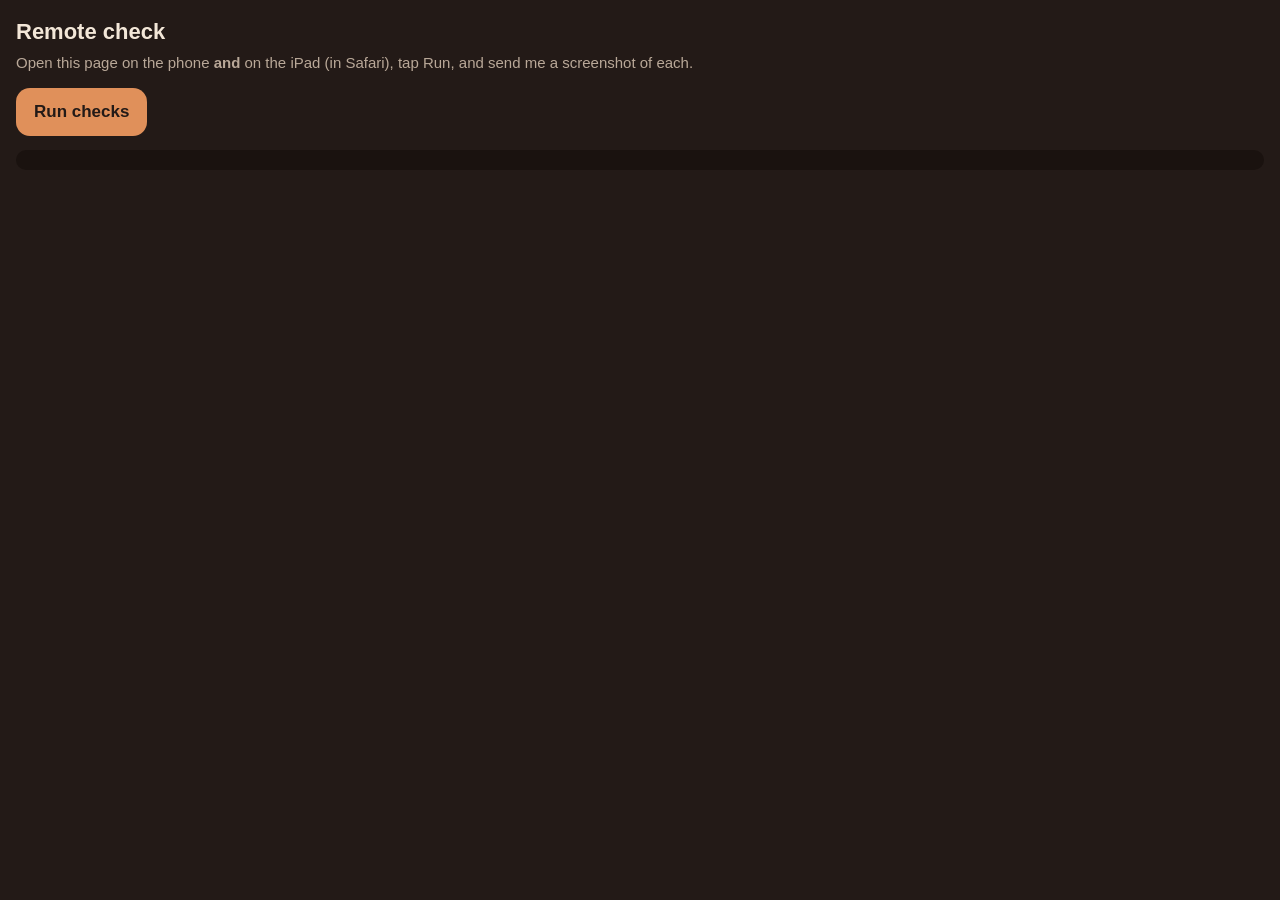
<file: remote-check.html>
<!doctype html>
<html lang="en"><head><meta charset="utf-8"><meta name="viewport" content="width=device-width, initial-scale=1">
<title>Remote check</title>
<style>
body{font:17px/1.45 -apple-system,Helvetica,Arial,sans-serif;background:#231a17;color:#f3e7d8;margin:0;padding:16px}
h1{font-size:22px;margin:0 0 4px}.s{color:#b9a898;margin:0 0 14px;font-size:15px}
button{font:inherit;padding:12px 18px;border-radius:14px;border:0;background:#e0905a;color:#231a17;font-weight:600}
.r{margin:10px 0;padding:10px 12px;border-radius:12px;background:#33261f;word-break:break-word}
.ok b{color:#9fd08a}.bad b{color:#ff8a7a}.warn b{color:#f0c070}
pre{white-space:pre-wrap;background:#1a120f;border-radius:12px;padding:10px;font-size:14px}
</style></head><body>
<h1>Remote check</h1>
<p class="s">Open this page on the phone <b>and</b> on the iPad (in Safari), tap Run, and send me a screenshot of each.</p>
<button id="go" type="button">Run checks</button>
<div id="out"></div><pre id="sum"></pre>
<script>
(function () {
  var out = document.getElementById("out"), sum = document.getElementById("sum"), lines = [];
  function row(cls, label, text) { var d = document.createElement("div"); d.className = "r " + cls; d.innerHTML = "<b>" + label + "</b> " + text; out.appendChild(d); lines.push(label + ": " + text.replace(/<[^>]+>/g, "")); sum.textContent = lines.join("\n"); }
  function T(ms, p) { return Promise.race([p, new Promise(function (_, rej) { setTimeout(function () { rej(new Error("timed out after " + ms / 1000 + " s")); }, ms); })]); }
  function hdr(r) { var o = []; ["retry-after", "x-ratelimit-limit", "x-ratelimit-remaining", "x-ratelimit-reset"].forEach(function (k) { var v = r.headers.get(k); if (v) o.push(k + "=" + v); }); return o.join(", "); }
  function run() {
    out.innerHTML = ""; lines = []; sum.textContent = "";
    var topic = "chk-" + Math.random().toString(36).slice(2, 12), t0 = Date.now(), serverTime = 0;
    row("warn", "Device", (navigator.standalone ? "Home Screen app" : "Safari") + " · online=" + navigator.onLine + " · secure context=" + window.isSecureContext + " · crypto.subtle=" + !!(window.crypto && crypto.subtle) + " · EventSource=" + !!window.EventSource);
    T(10000, fetch("https://ntfy.sh/v1/health", { cache: "no-store" })).then(function (r) { return r.text().then(function (t) { row(r.ok ? "ok" : "bad", "1. Reach ntfy.sh", "HTTP " + r.status + " " + t.slice(0, 80) + " " + hdr(r)); }); },
      function (e) { row("bad", "1. Reach ntfy.sh", "FAILED: " + e.message + " — this network or a blocker (VPN, DNS filter, content blocker) stops ntfy.sh."); })
    .then(function () { return T(10000, fetch("https://ntfy.sh/" + topic, { method: "POST", body: "check " + t0 })); })
    .then(function (r) {
      return r.text().then(function (t) {
        var j = {}; try { j = JSON.parse(t); } catch (e) {} serverTime = j.time || 0;
        row(r.ok ? "ok" : "bad", "2. Publish a message", "HTTP " + r.status + (r.status === 429 ? " — RATE LIMITED. ntfy.sh is refusing messages from this internet connection (daily free quota used up). It recovers slowly over hours." : "") + " " + hdr(r) + (r.ok ? "" : " " + t.slice(0, 120)));
        if (serverTime) { var d = Math.round(Date.now() / 1000 - serverTime); row(Math.abs(d) < 120 ? "ok" : "bad", "3. Clock vs ntfy.sh", "this device is " + d + " s " + (d >= 0 ? "ahead" : "behind") + (Math.abs(d) >= 120 ? " — clock is wrong; set date & time to automatic" : "")); }
      });
    }, function (e) { row("bad", "2. Publish a message", "FAILED: " + e.message); })
    .then(function () { return T(10000, fetch("https://ntfy.sh/" + topic + "/json?poll=1&since=2m")); })
    .then(function (r) { return r.text().then(function (t) { var n = t.split("\n").filter(Boolean).length; row(r.ok && n ? "ok" : "bad", "4. Read it back (poll)", "HTTP " + r.status + ", " + n + " message(s) found " + hdr(r)); }); },
      function (e) { row("bad", "4. Read it back (poll)", "FAILED: " + e.message); })
    .then(function () {
      return new Promise(function (res) {
        if (!window.EventSource) { row("bad", "5. Live stream (SSE)", "not supported"); return res(); }
        var es = new EventSource("https://ntfy.sh/" + topic + "/sse"), done = false, ts = Date.now();
        function fin(cls, txt) { if (done) return; done = true; try { es.close(); } catch (e) {} row(cls, "5. Live stream (SSE)", txt); res(); }
        es.onopen = function () { fin("ok", "opened in " + (Date.now() - ts) + " ms"); };
        es.onerror = function () { setTimeout(function () { fin("bad", "could not open — the live stream is blocked or failing; the app falls back to polling every 60 s (slow)"); }, 1500); };
        setTimeout(function () { fin("bad", "no response in 8 s"); }, 8000);
      });
    })
    .then(function () { row("warn", "Done", "Screenshot this page for the next step."); });
  }
  document.getElementById("go").addEventListener("click", run);
})();
</script></body></html>
</file>
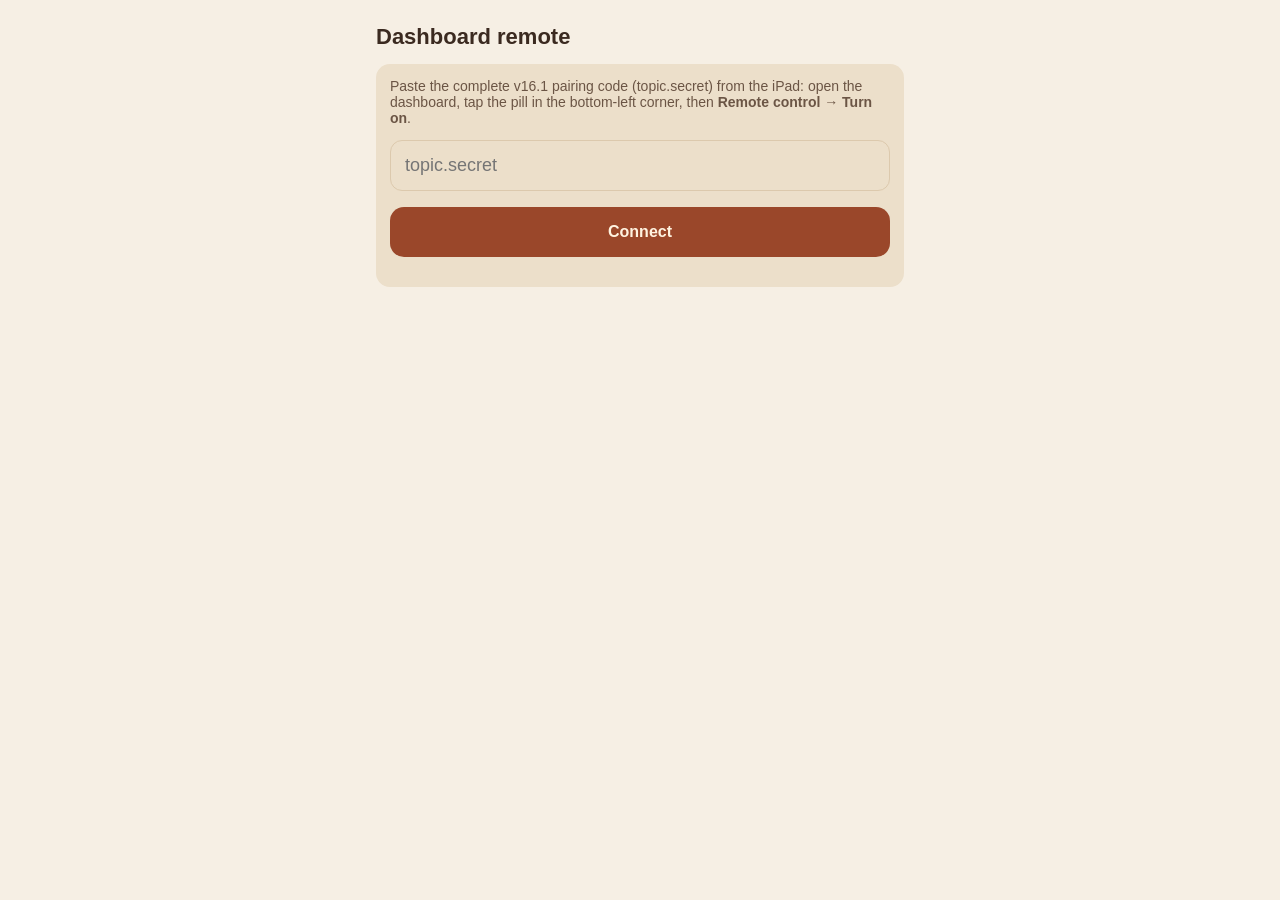
<file: remote.html>
<!doctype html>
<html lang="en">
<head>
<meta charset="utf-8">
<meta name="viewport" content="width=device-width, initial-scale=1, viewport-fit=cover">
<meta name="apple-mobile-web-app-capable" content="yes">
<meta name="apple-mobile-web-app-status-bar-style" content="black">
<meta name="apple-mobile-web-app-title" content="Remote">
<meta name="mobile-web-app-capable" content="yes">
<meta name="theme-color" content="#231a17">
<link rel="manifest" href="remote.webmanifest">
<link rel="apple-touch-icon" href="icons/remote-180.png">
<link rel="apple-touch-icon" sizes="180x180" href="icons/remote-180.png">
<link rel="icon" type="image/png" sizes="192x192" href="icons/remote-192.png">
<meta name="robots" content="noindex">
<title>Dashboard Remote</title>
<link rel="stylesheet" href="css/remote.css">
</head>
<body>
<h1>Dashboard remote</h1>
<div class="sub" id="where"></div>
<div class="ipad" id="ipad" hidden></div>

<div class="setup" id="setup" hidden>
  <div class="sub">Paste the complete v16.1 pairing code (topic.secret) from the iPad: open the dashboard, tap the pill in the bottom-left corner, then <b>Remote control → Turn on</b>.</div>
  <input id="code" placeholder="topic.secret" autocapitalize="off" autocomplete="off" autocorrect="off" spellcheck="false">
  <p><button class="pri" id="save" type="button" style="width:100%">Connect</button></p>
</div>

<div id="main" hidden>
  <div id="liveStatus" class="livepanel">
    <div class="livehead"><b>iPad live status</b><span id="liveBadge">Waiting for iPad…</span></div>
    <div id="liveMeta" class="sub">Requesting an authenticated snapshot</div>
    <div id="nowPlaying"><b>Nothing playing</b></div>
    <div id="liveProgress" class="progress" hidden><div id="liveFill"></div></div>
    <div id="liveTime" class="sub" hidden></div>
    <div class="grid three" style="margin-top:10px"><button id="livePrev" type="button">◀ Prev</button><button id="liveToggle" type="button">▶ Play</button><button id="liveStop" type="button">■ Stop</button></div>
    <div id="liveDiag" class="note" style="margin-top:10px">No heartbeat yet</div>
    <button id="liveRefresh" type="button" style="padding:10px;margin-top:8px;width:100%">↻ Refresh status</button>
  </div>
  <h2>Adhan</h2>
  <div class="grid">
    <button class="pri" data-c="stop">■ Stop adhan</button>
    <button data-c="test">▶ Test adhan</button>
  </div>

  <h2>Quran</h2>
  <div class="grid three">
    <button data-c="quran play">▶ Play</button>
    <button data-c="quran pause">❚❚ Pause</button>
    <button data-c="quran stop">■ Stop</button>
    <button data-c="quran prev">‹ Prev verse</button>
    <button data-c="quran next">Next verse ›</button>
    <button data-c="quran sleep 30">Sleep 30 min</button>
  </div>
  <div class="pr" style="margin-top:10px"><b>Reciter</b><select id="qr" style="max-width:62%;padding:10px;font-size:16px"><option value="">Choose…</option><option value="1">Mishary Alafasy</option><option value="2">Abdul Basit (Murattal)</option><option value="3">Mahmoud Khalil Al-Husary</option><option value="4">Mohamed Al-Minshawi (Murattal)</option><option value="5">Abdurrahman As-Sudais</option><option value="6">Saud Ash-Shuraim</option><option value="7">Maher Al-Muaiqly</option><option value="8">Saad Al-Ghamdi</option><option value="9">Ahmed Al-Ajamy</option><option value="10">Islam Sobhi</option></select></div>
  <!-- keep this list in the same order as QREC in index.html (the iPad is told the number) -->
  <div class="pr qs" style="margin-top:10px"><input id="qn" type="search" placeholder="Surah name or number" autocomplete="off" autocapitalize="off" autocorrect="off" spellcheck="false" enterkeyhint="go"><button id="qgo" type="button">Play</button></div>
  <div class="ql" id="ql" hidden></div>

  <h2>Morning Azkar · أذكار الصباح</h2>
  <div class="grid three">
    <button data-c="azkar play">▶ Play</button>
    <button data-c="azkar pause">❚❚ Pause</button>
    <button data-c="azkar stop">■ Stop</button>
    <button data-c="azkar open">Open reader</button>
  </div>
  <h2>Lofi radio</h2>
  <div class="grid three">
    <button class="pri" data-c="radio play">▶ Play</button>
    <button data-c="radio pause">❚❚ Pause</button>
    <button data-c="radio stop">■ Stop</button>
  </div>
  <!-- keep this list in the same order as RST in index.html (the iPad is told the number) -->
  <div class="ql" id="rl" style="margin:10px 0 8px;max-height:none">
    <div data-c="radio station 1"><b>Chillhop · Flux FM</b><span>Lofi hip-hop beats</span></div>
    <div data-c="radio station 2"><b>Chillout Radio · Flux FM</b><span>Downtempo chill</span></div>
    <div data-c="radio station 3"><b>Electronic Chillout · Flux FM</b><span>Downtempo electronic</span></div>
    <div data-c="radio station 4"><b>Yoga Sounds · Flux FM</b><span>Calm ambient</span></div>
    <div data-c="radio station 5"><b>Cosmic Jazz · Flux FM</b><span>Relaxed jazz</span></div>
    <div data-c="radio station 6"><b>Code Radio</b><span>Beats to focus</span></div>
    <div data-c="radio station 7"><b>Radio Paradise Mellow</b><span>Soft mix</span></div>
    <div data-c="radio station 8"><b>Chillsynth · Nightride FM</b><span>Chill synthwave</span></div>
  </div>
  <div class="grid three">
    <button data-c="radio sleep 30">Sleep 30</button>
    <button data-c="radio sleep 60">Sleep 60</button>
    <button data-c="radio sleep 90">Sleep 90</button>
  </div>
  <details style="margin-top:10px"><summary>＋ Add a station</summary>
    <div class="pr qs" style="margin-top:8px"><input id="rn" type="text" placeholder="Station name" autocomplete="off" autocorrect="off"></div>
    <div class="pr qs"><input id="ru" type="url" placeholder="https:// stream link" autocapitalize="off" autocomplete="off" autocorrect="off" spellcheck="false"><button id="rgo" type="button">Add</button></div>
  </details>

  <h2>Screen</h2>
  <div class="grid">
    <button data-c="sleep">Black screen on</button>
    <button data-c="wake">Wake screen</button>
  </div>

  <h2>Theme</h2>
  <div class="grid">
    <button data-c="theme boho">Boho (auto)</button>
    <button data-c="theme boho-light">Boho light</button>
    <button data-c="theme boho-dark">Dark boho</button>
    <button data-c="theme midnight">Midnight</button>
  </div>

  <h2>Night screen</h2>
  <div class="grid three">
    <button data-c="night black">Black</button>
    <button data-c="night dim">Dim</button>
    <button data-c="night off">Off</button>
  </div>

  <h2>Adhan alerts</h2>
  <div id="alerts"></div>

  <h2>Dashboard</h2>
  <div class="grid">
    <button data-c="refresh">Refresh data</button>
    <button data-c="ping">Check iPad</button>
    <button data-c="reload" data-confirm="1">Reload app</button>
    <button id="forget" type="button">Change code</button>
  </div>
  <details class="app" id="appHelp">
    <summary>Add this remote to your Home Screen</summary>
    <p><b>iPhone / iPad:</b> open this page in Safari, tap the Share button, then <b>Add to Home Screen</b>. Do it while you're connected, so the code is saved in the shortcut. If it ever asks for the code, enter it once.</p>
    <p><b>Android:</b> in Chrome tap the ⋮ menu, then <b>Install app</b> (or <b>Add to Home screen</b>).</p>
  </details>
  <div id="st"></div>
  <div class="note">Commands go through the free ntfy.sh service to the dashboard, which must be open, awake and online. “Reload app” makes iPadOS require one tap on the iPad before adhan sound works again.</div>
</div>

<script src="js/core/shared.js"></script>
<script src="js/core/remote-storage.js"></script>
<script src="js/remote/remote.js"></script>
</body>
</html>
</file>
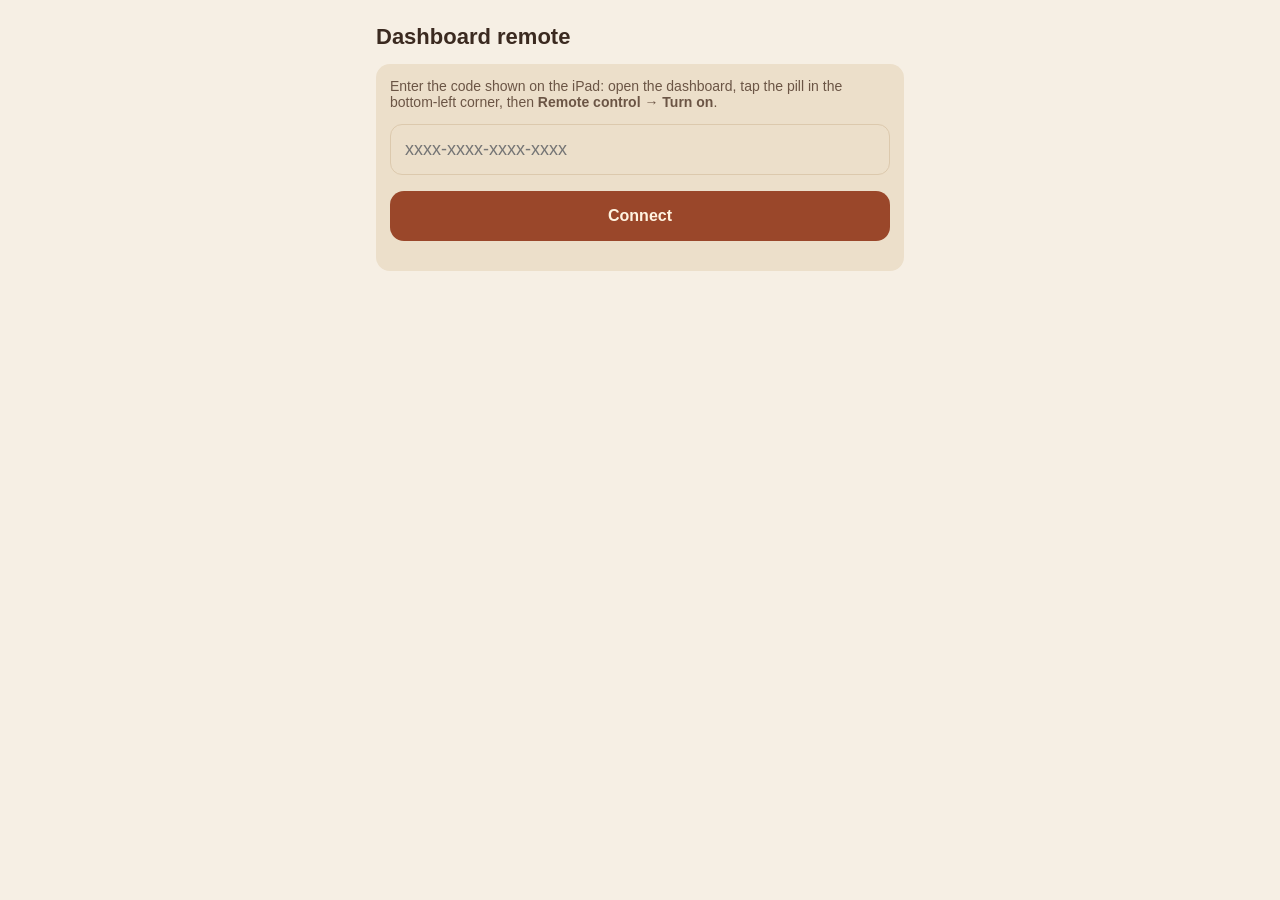
<file: timings/islam-sobhi/remote.html>
<!doctype html>
<html lang="en">
<head>
<meta charset="utf-8">
<meta name="viewport" content="width=device-width, initial-scale=1, viewport-fit=cover">
<meta name="apple-mobile-web-app-capable" content="yes">
<meta name="apple-mobile-web-app-status-bar-style" content="black-translucent">
<meta name="apple-mobile-web-app-title" content="Remote">
<meta name="robots" content="noindex">
<title>Dashboard Remote</title>
<style>
  :root { --bg: #231a17; --fg: #f4e8d4; --dim: #c4af97; --card: #34261f; --accent: #eca673; --btn: #4a372d; --pri: #e3955f; --pri-fg: #241209; --ok: #8fc79a; }
  @media (prefers-color-scheme: light) {
    :root { --bg: #f6efe4; --fg: #3b2a20; --dim: #6b5545; --card: #ecdfca; --accent: #9c4a2b; --btn: #dcc9ad; --pri: #9a472a; --pri-fg: #fff3e0; --ok: #2f6b3c; }
  }
  * { box-sizing: border-box; }
  html, body { margin: 0; background: var(--bg); color: var(--fg); font-family: -apple-system, "Helvetica Neue", Arial, sans-serif; -webkit-text-size-adjust: 100%; }
  body { padding: 16px 16px calc(24px + env(safe-area-inset-bottom)); max-width: 560px; margin: 0 auto; }
  h1 { font-size: 22px; margin: 8px 0 4px; font-weight: 600; }
  .sub { color: var(--dim); font-size: 14px; margin-bottom: 14px; }
  h2 { font-size: 13px; text-transform: uppercase; letter-spacing: .08em; color: var(--dim); margin: 22px 0 8px; font-weight: 600; }
  .grid { display: grid; grid-template-columns: 1fr 1fr; gap: 10px; }
  .grid.three { grid-template-columns: 1fr 1fr 1fr; }
  button { font: inherit; color: var(--fg); background: var(--btn); border: 0; border-radius: 14px; padding: 16px 10px; font-size: 16px; -webkit-appearance: none; }
  button:active { opacity: .7; }
  button.pri { background: var(--pri); color: var(--pri-fg); font-weight: 600; }
  .pr { display: flex; gap: 8px; align-items: center; background: var(--card); border-radius: 14px; padding: 8px 8px 8px 14px; margin-bottom: 8px; }
  .pr b { flex: 1; font-weight: 600; }
  .pr button { padding: 10px 16px; }
  .ipad { border-radius: 12px; padding: 10px 14px; margin-bottom: 6px; font-size: 14px; background: var(--card); color: var(--dim); }
  .ipad.ok { color: var(--ok); }
  .ipad.bad { color: var(--accent); }
  #st { margin-top: 18px; min-height: 22px; font-size: 15px; color: var(--ok); }
  #st.err { color: var(--accent); }
  input { width: 100%; font: inherit; font-size: 18px; padding: 14px; border-radius: 12px; border: 1px solid var(--btn); background: var(--card); color: var(--fg); }
  .setup { background: var(--card); border-radius: 14px; padding: 14px; }
  .note { color: var(--dim); font-size: 13px; margin-top: 22px; line-height: 1.45; }
  [hidden] { display: none !important; }
</style>
</head>
<body>
<h1>Dashboard remote</h1>
<div class="sub" id="where"></div>
<div class="ipad" id="ipad" hidden></div>

<div class="setup" id="setup" hidden>
  <div class="sub">Enter the code shown on the iPad: open the dashboard, tap the pill in the bottom-left corner, then <b>Remote control → Turn on</b>.</div>
  <input id="code" placeholder="xxxx-xxxx-xxxx-xxxx" autocapitalize="off" autocomplete="off" autocorrect="off" spellcheck="false">
  <p><button class="pri" id="save" type="button" style="width:100%">Connect</button></p>
</div>

<div id="main" hidden>
  <h2>Adhan</h2>
  <div class="grid">
    <button class="pri" data-c="stop">■ Stop adhan</button>
    <button data-c="test">▶ Test adhan</button>
  </div>

  <h2>Quran</h2>
  <div class="grid three">
    <button data-c="quran play">▶ Play</button>
    <button data-c="quran pause">❚❚ Pause</button>
    <button data-c="quran stop">■ Stop</button>
    <button data-c="quran prev">‹ Prev verse</button>
    <button data-c="quran next">Next verse ›</button>
    <button data-c="quran sleep 30">Sleep 30 min</button>
  </div>
  <div class="pr" style="margin-top:10px"><b>Surah</b><input id="qn" type="number" inputmode="numeric" min="1" max="114" placeholder="1–114" style="width:90px;padding:10px;font-size:16px"><button id="qgo" type="button">Play</button></div>

  <h2>Screen</h2>
  <div class="grid">
    <button data-c="sleep">Black screen on</button>
    <button data-c="wake">Wake screen</button>
  </div>

  <h2>Theme</h2>
  <div class="grid">
    <button data-c="theme boho">Boho (auto)</button>
    <button data-c="theme boho-light">Boho light</button>
    <button data-c="theme boho-dark">Dark boho</button>
    <button data-c="theme midnight">Midnight</button>
  </div>

  <h2>Night screen</h2>
  <div class="grid three">
    <button data-c="night black">Black</button>
    <button data-c="night dim">Dim</button>
    <button data-c="night off">Off</button>
  </div>

  <h2>Adhan alerts</h2>
  <div id="alerts"></div>

  <h2>Dashboard</h2>
  <div class="grid">
    <button data-c="refresh">Refresh data</button>
    <button data-c="ping">Check iPad</button>
    <button data-c="reload" data-confirm="1">Reload app</button>
    <button id="forget" type="button">Change code</button>
  </div>
  <div id="st"></div>
  <div class="note">Commands go through the free ntfy.sh service to the dashboard, which must be open, awake and online. “Reload app” makes iPadOS require one tap on the iPad before adhan sound works again.</div>
</div>

<script>
(function () {
  "use strict";
  var $ = function (id) { return document.getElementById(id); };
  var topic = "";
  function clean(t) { return String(t || "").replace(/[^A-Za-z0-9_-]/g, "").slice(0, 64); }
  function get() { try { return localStorage.getItem("remote_topic") || ""; } catch (e) { return ""; } }
  function put(t) { try { localStorage.setItem("remote_topic", t); } catch (e) {} }
  var es = null, seen = {}, pending = null, pollN = 0;

  function status(t, err) { var e = $("st"); e.textContent = t; e.className = err ? "err" : ""; }
  function ipad(t, cls) { var e = $("ipad"); e.hidden = !t; e.textContent = t || ""; e.className = "ipad " + (cls || ""); }

  function onAck(m) {
    if (!m || !m.message || !/^ack: /.test(m.message)) return;
    if (m.id) { if (seen[m.id]) return; seen[m.id] = 1; }
    if (m.time && pending && m.time * 1000 < pending.t - 3000) return;      // an old reply
    var txt = m.message.slice(5);
    status("iPad: ✓ " + txt);
    ipad("iPad answered: " + txt, "ok");
    pending = null;
  }

  function poll() {
    if (!topic) return;
    fetch("https://ntfy.sh/" + topic + "/json?poll=1&since=1m").then(function (r) {
      if (!r.ok) throw new Error("HTTP " + r.status);
      return r.text();
    }).then(function (t) {
      t.split("\n").forEach(function (l) { if (!l) return; try { onAck(JSON.parse(l)); } catch (x) {} });
    }).catch(function () {});
  }

  function waitForAck(what) {
    pending = { t: Date.now(), what: what };
    pollN = 0;
    var timer = setInterval(function () {
      if (!pending) { clearInterval(timer); return; }
      pollN++;
      poll();
      if (pollN >= 5) {
        clearInterval(timer);
        if (pending) {
          pending = null;
          status("Sent, but the iPad didn't answer.", true);
          ipad("No answer from the iPad. Check that the dashboard is open and awake, that Settings → Remote control is on with this same code, and that it has internet.", "bad");
        }
      }
    }, 2500);
  }

  function send(cmd, quiet) {
    if (!quiet) status("Sending…");
    return fetch("https://ntfy.sh/" + topic, { method: "POST", body: cmd }).then(function (r) {
      if (!r.ok) throw new Error("HTTP " + r.status);
      if (!quiet) status("Sent: " + cmd + " – waiting for the iPad…");
      waitForAck(cmd);
    }).catch(function (e) {
      status("Couldn't send (" + (e && e.message || "no internet") + "). Check this phone's connection.", true);
      ipad("Can't reach the relay (ntfy.sh) from this phone.", "bad");
    });
  }

  function listen() {
    if (es) { try { es.close(); } catch (e) {} }
    if (!window.EventSource) return;
    es = new EventSource("https://ntfy.sh/" + topic + "/sse");
    es.addEventListener("message", function (ev) {
      var m; try { m = JSON.parse(ev.data); } catch (x) { return; }
      onAck(m);
    });
  }

  function show() {
    topic = clean(location.hash.slice(1)) || clean(get());
    if (location.hash) { put(topic); try { history.replaceState(null, "", location.pathname); } catch (e) {} }
    var has = !!topic;
    $("setup").hidden = has; $("main").hidden = !has;
    $("where").textContent = has ? "Connected to code " + topic.slice(0, 4) + "-…" : "";
    if (has) { listen(); ipad("Checking the iPad…"); send("ping", true); }
  }

  var names = ["Fajr", "Dhuhr", "Asr", "Maghrib", "Isha"], box = $("alerts");
  names.forEach(function (n) {
    var d = document.createElement("div"); d.className = "pr";
    d.innerHTML = "<b>" + n + "</b><button data-c=\"alert " + n.toLowerCase() + " on\">🔔 On</button><button data-c=\"alert " + n.toLowerCase() + " off\">🔕 Off</button>";
    box.appendChild(d);
  });

  document.addEventListener("click", function (e) {
    var t = e.target;
    while (t && t !== document && !(t.getAttribute && t.getAttribute("data-c"))) t = t.parentNode;
    if (t && t !== document) {
      if (t.getAttribute("data-confirm") && !window.confirm("Reload the dashboard? It will need a tap on the iPad to re-enable sound.")) return;
      send(t.getAttribute("data-c"));
    }
  });
  $("qgo").addEventListener("click", function () {
    var n = parseInt($("qn").value, 10);
    if (n >= 1 && n <= 114) send("quran surah " + n); else { status("Enter a surah number from 1 to 114.", true); $("qn").focus(); }
  });
  $("save").addEventListener("click", function () {
    var t = clean($("code").value.trim().toLowerCase());
    if (t.length < 8) { $("code").focus(); return; }
    put(t); show();
  });
  $("forget").addEventListener("click", function () { put(""); location.hash = ""; show(); });
  window.addEventListener("hashchange", show);
  show();
})();
</script>
</body>
</html>
</file>
<file: css/remote.css>
:root { --bg: #231a17; --fg: #f4e8d4; --dim: #c4af97; --card: #34261f; --accent: #eca673; --btn: #4a372d; --pri: #e3955f; --pri-fg: #241209; --ok: #8fc79a; }
  @media (prefers-color-scheme: light) {
    :root { --bg: #f6efe4; --fg: #3b2a20; --dim: #6b5545; --card: #ecdfca; --accent: #9c4a2b; --btn: #dcc9ad; --pri: #9a472a; --pri-fg: #fff3e0; --ok: #2f6b3c; }
  }
  * { box-sizing: border-box; }
  html, body { margin: 0; background: var(--bg); color: var(--fg); font-family: -apple-system, "Helvetica Neue", Arial, sans-serif; -webkit-text-size-adjust: 100%; }
  body { padding: calc(16px + env(safe-area-inset-top)) 16px calc(24px + env(safe-area-inset-bottom)); max-width: 560px; margin: 0 auto; }
  h1 { font-size: 22px; margin: 8px 0 4px; font-weight: 600; }
  .sub { color: var(--dim); font-size: 14px; margin-bottom: 14px; }
  h2 { font-size: 13px; text-transform: uppercase; letter-spacing: .08em; color: var(--dim); margin: 22px 0 8px; font-weight: 600; }
  .grid { display: grid; grid-template-columns: 1fr 1fr; gap: 10px; }
  .grid.three { grid-template-columns: 1fr 1fr 1fr; }
  button { font: inherit; color: var(--fg); background: var(--btn); border: 0; border-radius: 14px; padding: 16px 10px; font-size: 16px; -webkit-appearance: none; }
  button:active { opacity: .7; }
  button.pri { background: var(--pri); color: var(--pri-fg); font-weight: 600; }
  .pr { display: flex; gap: 8px; align-items: center; background: var(--card); border-radius: 14px; padding: 8px 8px 8px 14px; margin-bottom: 8px; }
  .pr b { flex: 1; font-weight: 600; }
  .pr button { padding: 10px 16px; }
  .ipad { border-radius: 12px; padding: 10px 14px; margin-bottom: 6px; font-size: 14px; background: var(--card); color: var(--dim); }
  .ipad.ok { color: var(--ok); }
  .ipad.bad { color: var(--accent); }
  #st { margin-top: 18px; min-height: 22px; font-size: 15px; color: var(--ok); }
  #st.err { color: var(--accent); }
  input { width: 100%; font: inherit; font-size: 18px; padding: 14px; border-radius: 12px; border: 1px solid var(--btn); background: var(--card); color: var(--fg); }
  .setup { background: var(--card); border-radius: 14px; padding: 14px; }
  .note { color: var(--dim); font-size: 13px; margin-top: 22px; line-height: 1.45; }
  select { font: inherit; color: var(--fg); background: var(--btn); border: 0; border-radius: 10px; -webkit-appearance: none; appearance: none; padding-right: 30px !important;
    background-image: url("data:image/svg+xml;utf8,<svg xmlns='http://www.w3.org/2000/svg' width='12' height='8' viewBox='0 0 12 8'><path d='M1 1l5 5 5-5' fill='none' stroke='%23999' stroke-width='2' stroke-linecap='round'/></svg>"); background-repeat: no-repeat; background-position: right 12px center; }
  .qs { padding-right: 8px; }
  .qs input { flex: 1; min-width: 0; padding: 10px 12px; font-size: 16px; }
  .ql { background: var(--card); border-radius: 14px; margin: -2px 0 8px; max-height: 38vh; overflow-y: auto; -webkit-overflow-scrolling: touch; }
  .ql div { display: flex; justify-content: space-between; gap: 10px; padding: 12px 14px; border-top: 1px solid var(--btn); font-size: 16px; }
  .ql div:first-child { border-top: 0; }
  .ql div:active { background: var(--btn); }
  .ql i { font-style: normal; color: var(--dim); min-width: 2.2em; }
  .ql b { flex: 1; font-weight: 500; }
  .ql span { font-size: 18px; color: var(--dim); }
  #rl span { font-size: 14px; }
  #rl div { cursor: pointer; }
  details.app { background: var(--card); border-radius: 14px; padding: 12px 14px; margin-top: 18px; font-size: 14px; color: var(--dim); line-height: 1.5; }
  details.app summary { cursor: pointer; color: var(--fg); font-weight: 600; }
  details.app p { margin: 8px 0 0; }
  .livepanel { background:var(--card);border-radius:16px;padding:14px;margin:14px 0; }
  .livehead { display:flex;justify-content:space-between;gap:8px;align-items:center; }
  .livehead span { color:var(--ok);font-size:12px;text-align:right; }
  #liveMeta {margin:8px 0;font-size:13px;line-height:1.4;}
  #nowPlaying {padding:12px;background:var(--bg);border-radius:10px;line-height:1.6;}
  .progress {height:6px;border-radius:6px;background:var(--btn);overflow:hidden;margin:12px 0 4px;}
  .progress div {background:var(--pri);height:100%;width:0;}
  #liveTime {margin:5px 0;}
  .livepanel .grid button {font-size:14px;padding:12px 5px;}
  [hidden] { display: none !important; }
</file>
